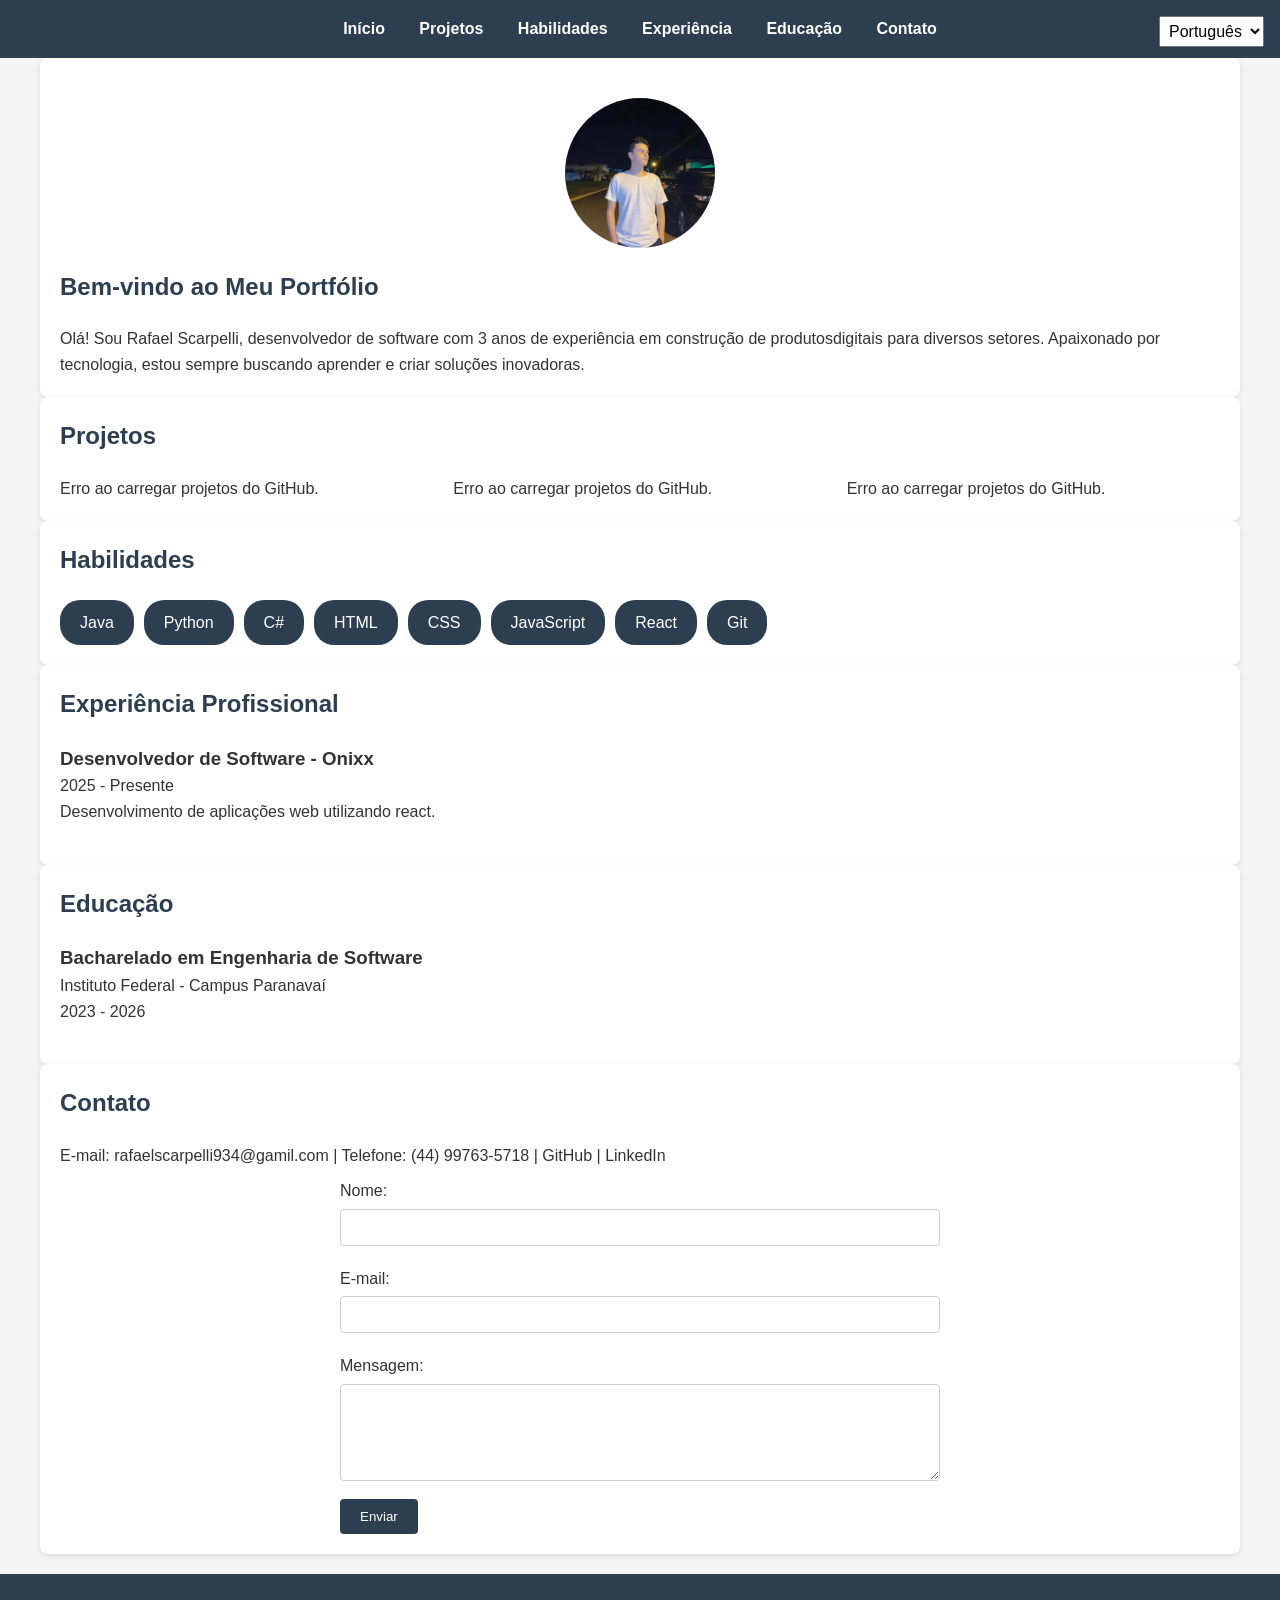
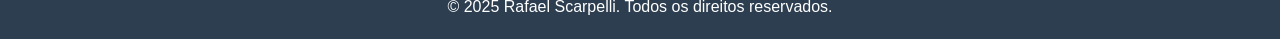
<file: portifolio/index.html>
<!DOCTYPE html>
<html lang="pt">

<head>
    <meta charset="UTF-8">
    <meta name="viewport" content="width=device-width, initial-scale=1.0">
    <link rel="stylesheet" href="style.css">
    <title>Portfólio Rafael Scarpelli</title>
</head>

<body>
    <header>
        <nav>
            <a href="#home" data-i18n="nav-home">Início</a>
            <a href="#projects" data-i18n="nav-projects">Projetos</a>
            <a href="#skills" data-i18n="nav-skills">Habilidades</a>
            <a href="#experience" data-i18n="nav-experience">Experiência</a>
            <a href="#education" data-i18n="nav-education">Educação</a>
            <a href="#contact" data-i18n="nav-contact">Contato</a>
        </nav>

        <div class="language-switcher">
            <select id="language-select">
                <option value="pt">Português</option>
                <option value="en">English</option>
            </select>
        </div>
    </header>

    <section id="home" class="container">
        <img src="images/profile.png" alt="Foto de Perfil" class="profile-img">
        <h1 data-i18n="home-title">Bem-vindo ao Meu Portfólio</h1>
        <p data-i18n="home-description">
            Olá! Sou Rafael Scarpelli, desenvolvedor de software com 3 anos de experiência em construção de produtos
            digitais para diversos setores. Apaixonado por tecnologia, estou sempre buscando aprender e criar soluções
            inovadoras.
        </p>
    </section>

    <section id="projects" class="container">
        <h2 data-i18n="projects-title">Projetos</h2>
        <div class="projects-grid" id="projects-grid">
        </div>
    </section>

    <section id="skills" class="container">
        <h2 data-i18n="skills-title">Skills</h2>
        <div class="skills-list">
            <span class="skill">Java</span>
            <span class="skill">Python</span>
            <span class="skill">C#</span>
            <span class="skill">HTML</span>
            <span class="skill">CSS</span>
            <span class="skill">JavaScript</span>
            <span class="skill">React</span>
            <span class="skill">Git</span>
        </div>
    </section>

    <section id="experience" class="container">
        <h2 data-i18n="experience-title">Experiência Profissional</h2>
        <div class="experience-item">
            <h3 data-i18n="experience-job-title">Desenvolvedor de Software - Onixx</h3>
            <p data-i18n="experience-job-dates">2025 - Presente</p>
            <p data-i18n="experience-job-description">
                Desenvolvimento de aplicações web utilizando react.
            </p>
        </div>
    </section>

    <section id="education" class="container">
        <h2 data-i18n="education-title">Educação</h2>
        <div class="education-item">
            <h3 data-i18n="education-degree-title">Bacharelado em Engenharia de Software</h3>
            <p data-i18n="education-degree-institution">Instituto Federal - Campus Paranavaí</p>
            <p data-i18n="education-degree-dates">2023 - 2026</p>
        </div>
    </section>

    <section id="contact" class="container">
        <h2 data-i18n="contact-title">Contato</h2>
        <p data-i18n="contact-info">
            E-mail: rafael.scarpelli@example.com | Telefone: (44) 99999-9999 |
            <a href="https://github.com/RafaelScarpelli" target="_blank">GitHub</a> |
            <a href="https://linkedin.com/in/rafaelscarpelli" target="_blank">LinkedIn</a>
        </p>
        <form class="contact-form" id="whatsapp-form">
            <label for="name" data-i18n="contact-form-name">Nome:</label>
            <input type="text" id="name" required>
            <label for="email" data-i18n="contact-form-email">E-mail:</label>
            <input type="email" id="email" required>
            <label for="message" data-i18n="contact-form-message">Mensagem:</label>
            <textarea id="message" rows="5" required></textarea>
            <button type="submit" data-i18n="contact-form-submit">Enviar</button>
        </form>
    </section>

    <footer>
        <p data-i18n="footer">© 2025 Rafael Scarpelli. Todos os direitos reservados.</p>
    </footer>

    <script src="script.js"></script>
</body>

</html>
</file>
<file: portifolio/style.css>
* {
    margin: 0;
    padding: 0;
    box-sizing: border-box;
}

body {
    font-family: Arial, sans-serif;
    line-height: 1.6;
    color: #333;
    background-color: #f4f4f4;
}

.container {
    max-width: 1200px;
    margin: 0 auto;
    padding: 20px;
}

header {
    background: #2c3e50;
    color: white;
    padding: 1rem 0;
    text-align: center;
    position: sticky;
    top: 0;
    z-index: 100;
}

header nav a {
    color: white;
    text-decoration: none;
    margin: 0 15px;
    font-weight: bold;
}


header nav a:hover {
    text-decoration: underline;
}

.language-switcher {
    position: absolute;
    top: 1rem;
    right: 1rem;
}

.language-switcher select {
    padding: 5px;
    font-size: 1rem;
}

section {
    padding: 40px 0;
    margin-bottom: 20px;
    background: white;
    border-radius: 8px;
    box-shadow: 0 2px 5px rgba(0, 0, 0, 0.1);
}

h1,
h2 {
    color: #2c3e50;
    margin-bottom: 20px;
}

.profile-img {
    width: 150px;
    height: 150px;
    border-radius: 50%;
    object-fit: cover;
    margin: 20px auto;
    display: block;
}

.projects-grid {
    display: grid;
    grid-template-columns: repeat(auto-fit, minmax(300px, 1fr));
    gap: 20px;
}

.project-card {
    background: #f9f9f9;
    padding: 20px;
    border-radius: 8px;
    text-align: center;
}

.project-card img {
    max-width: 100%;
    height: 200px;
    object-fit: cover;
    border-radius: 4px;
}

.skills-list {
    display: flex;
    flex-wrap: wrap;
    gap: 10px;
}

.skill {
    background: #2c3e50;
    color: white;
    padding: 10px 20px;
    border-radius: 20px;
}

.experience-item,
.education-item {
    margin-bottom: 20px;
}

.contact-form {
    max-width: 600px;
    margin: 0 auto;
}

.contact-form label {
    display: block;
    margin: 10px 0 5px;
}

.contact-form input,
.contact-form textarea {
    width: 100%;
    padding: 10px;
    margin-bottom: 10px;
    border: 1px solid #ccc;
    border-radius: 4px;
}

.contact-form button {
    background: #2c3e50;
    color: white;
    padding: 10px 20px;
    border: none;
    border-radius: 4px;
    cursor: pointer;
}

.contact-form button:hover {
    background: #34495e;
}

footer {
    text-align: center;
    padding: 20px 0;
    background: #2c3e50;
    color: white;
    margin-top: 20px;
}

@media (max-width: 768px) {
    .container {
        padding: 10px;
    }

    header nav a {
        display: block;
        margin: 10px 0;
    }

    .language-switcher {
        position: static;
        text-align: center;
        margin-bottom: 20px;
    }
}
</file>
